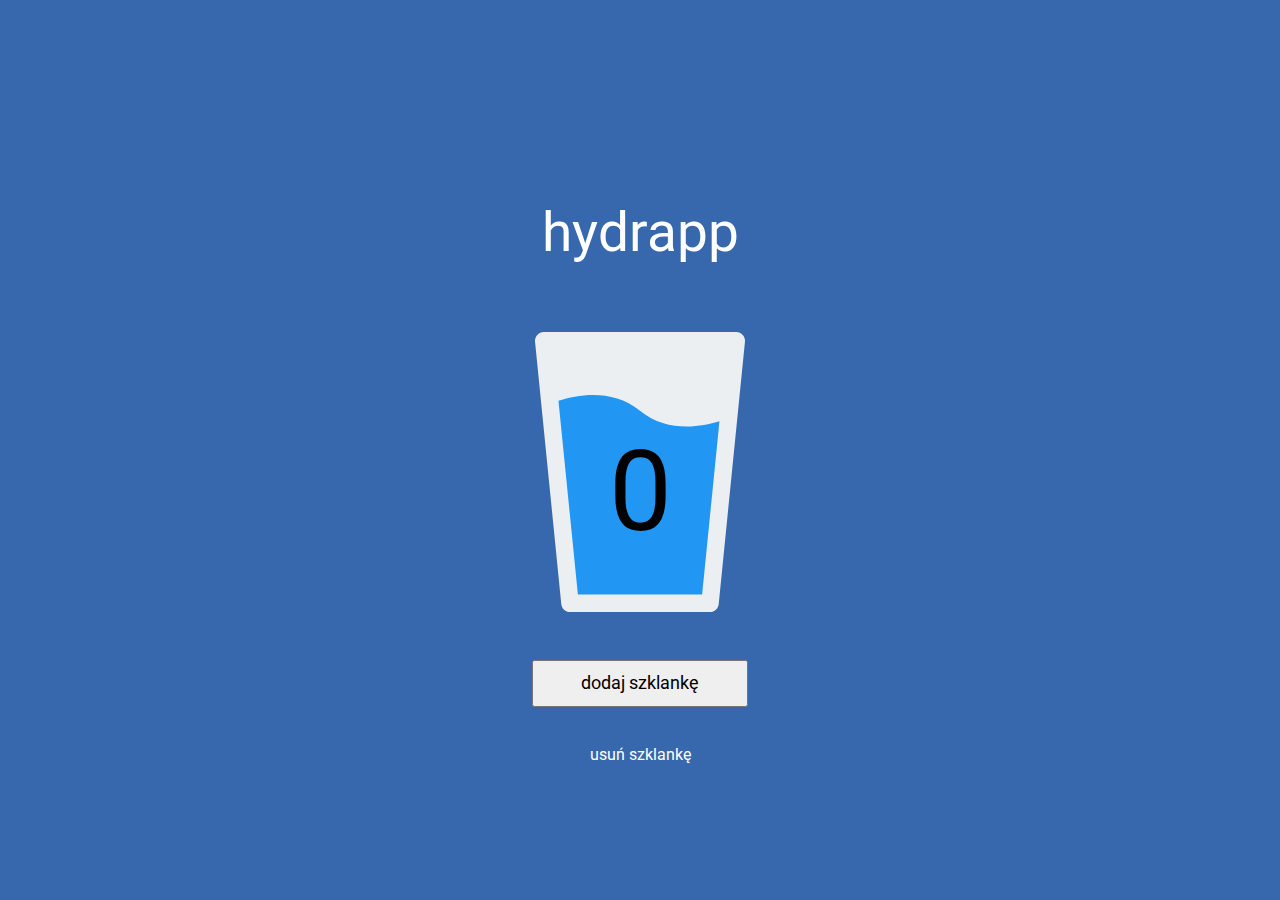
<file: index.html>
<!doctype html><html lang="en"><head><meta charset="UTF-8"><meta name="viewport" content="width=device-width,initial-scale=1"><title>WTF: Webpack starter kit</title><meta name="description" content="Hydoapp made as example of a service app in frontend course"><meta property="og:title" content="WTF: hydro app"><meta property="og:description" content="Hydoapp made as example of a service app in frontend course"><link rel="manifest" href="manifest.json"><link rel="apple-touch-icon" sizes="180x180" href="pwa/apple-icon-180.png"><link rel="apple-touch-icon" sizes="167x167" href="pwa/apple-icon-167.png"><link rel="apple-touch-icon" sizes="152x152" href="pwa/apple-icon-152.png"><link rel="apple-touch-icon" sizes="120x120" href="pwa/apple-icon-120.png"><meta name="apple-mobile-web-app-capable" content="yes"><link rel="apple-touch-startup-image" href="pwa/apple-splash-2048-2732.png" media="(device-width: 1024px) and (device-height: 1366px) and (-webkit-device-pixel-ratio: 2) and (orientation: portrait)"><link rel="apple-touch-startup-image" href="pwa/apple-splash-2732-2048.png" media="(device-width: 1024px) and (device-height: 1366px) and (-webkit-device-pixel-ratio: 2) and (orientation: landscape)"><link rel="apple-touch-startup-image" href="pwa/apple-splash-1668-2388.png" media="(device-width: 834px) and (device-height: 1194px) and (-webkit-device-pixel-ratio: 2) and (orientation: portrait)"><link rel="apple-touch-startup-image" href="pwa/apple-splash-2388-1668.png" media="(device-width: 834px) and (device-height: 1194px) and (-webkit-device-pixel-ratio: 2) and (orientation: landscape)"><link rel="apple-touch-startup-image" href="pwa/apple-splash-1668-2224.png" media="(device-width: 834px) and (device-height: 1112px) and (-webkit-device-pixel-ratio: 2) and (orientation: portrait)"><link rel="apple-touch-startup-image" href="pwa/apple-splash-2224-1668.png" media="(device-width: 834px) and (device-height: 1112px) and (-webkit-device-pixel-ratio: 2) and (orientation: landscape)"><link rel="apple-touch-startup-image" href="pwa/apple-splash-1536-2048.png" media="(device-width: 768px) and (device-height: 1024px) and (-webkit-device-pixel-ratio: 2) and (orientation: portrait)"><link rel="apple-touch-startup-image" href="pwa/apple-splash-2048-1536.png" media="(device-width: 768px) and (device-height: 1024px) and (-webkit-device-pixel-ratio: 2) and (orientation: landscape)"><link rel="apple-touch-startup-image" href="pwa/apple-splash-1242-2688.png" media="(device-width: 414px) and (device-height: 896px) and (-webkit-device-pixel-ratio: 3) and (orientation: portrait)"><link rel="apple-touch-startup-image" href="pwa/apple-splash-2688-1242.png" media="(device-width: 414px) and (device-height: 896px) and (-webkit-device-pixel-ratio: 3) and (orientation: landscape)"><link rel="apple-touch-startup-image" href="pwa/apple-splash-1125-2436.png" media="(device-width: 375px) and (device-height: 812px) and (-webkit-device-pixel-ratio: 3) and (orientation: portrait)"><link rel="apple-touch-startup-image" href="pwa/apple-splash-2436-1125.png" media="(device-width: 375px) and (device-height: 812px) and (-webkit-device-pixel-ratio: 3) and (orientation: landscape)"><link rel="apple-touch-startup-image" href="pwa/apple-splash-828-1792.png" media="(device-width: 414px) and (device-height: 896px) and (-webkit-device-pixel-ratio: 2) and (orientation: portrait)"><link rel="apple-touch-startup-image" href="pwa/apple-splash-1792-828.png" media="(device-width: 414px) and (device-height: 896px) and (-webkit-device-pixel-ratio: 2) and (orientation: landscape)"><link rel="apple-touch-startup-image" href="pwa/apple-splash-1242-2208.png" media="(device-width: 414px) and (device-height: 736px) and (-webkit-device-pixel-ratio: 3) and (orientation: portrait)"><link rel="apple-touch-startup-image" href="pwa/apple-splash-2208-1242.png" media="(device-width: 414px) and (device-height: 736px) and (-webkit-device-pixel-ratio: 3) and (orientation: landscape)"><link rel="apple-touch-startup-image" href="pwa/apple-splash-750-1334.png" media="(device-width: 375px) and (device-height: 667px) and (-webkit-device-pixel-ratio: 2) and (orientation: portrait)"><link rel="apple-touch-startup-image" href="pwa/apple-splash-1334-750.png" media="(device-width: 375px) and (device-height: 667px) and (-webkit-device-pixel-ratio: 2) and (orientation: landscape)"><link rel="apple-touch-startup-image" href="pwa/apple-splash-640-1136.png" media="(device-width: 320px) and (device-height: 568px) and (-webkit-device-pixel-ratio: 2) and (orientation: portrait)"><link rel="apple-touch-startup-image" href="pwa/apple-splash-1136-640.png" media="(device-width: 320px) and (device-height: 568px) and (-webkit-device-pixel-ratio: 2) and (orientation: landscape)"><link href="index.8e947a10.css" rel="stylesheet"></head><body><section class="glass-counter"><h1 class="glass-counter__title">hydrapp</h1><svg xmlns="http://www.w3.org/2000/svg" width="280" height="280" viewBox="0 0 280 280" fill="none" class="glass-counter__glass"><path d="M242.748 2.8875C241.085 1.05 238.74 0 236.255 0H43.7555C41.288 0 38.9255 1.05 37.263 2.8875C35.618 4.7075 34.7955 7.1575 35.0405 9.625L61.2905 272.125C61.7455 276.605 65.508 280 70.0055 280H210.005C214.503 280 218.265 276.605 218.703 272.125L244.953 9.625C245.215 7.1575 244.41 4.7075 242.748 2.8875Z" fill="#ECEFF1"/><path d="M219.455 89.25L202.13 262.5H77.8805L58.4555 68.775C80.3305 61.775 113.58 57.05 140.005 78.75C165.555 99.75 197.755 95.9 219.455 89.25Z" fill="#2196F3"/><text x="50%" y="60%" dominant-baseline="middle" text-anchor="middle" class="glass-counter__number glass-counter__number--js">8</text></svg><div class="glass-counter__button-bar"><input type="button" value="dodaj szklankę" class="glass-counter__button-increment button-increment--js"> <input type="button" value="usuń szklankę" class="glass-counter__button-decrement button-decrement--js"></div></section><script src="index.8e947a10.js"></script></body></html>
</file>
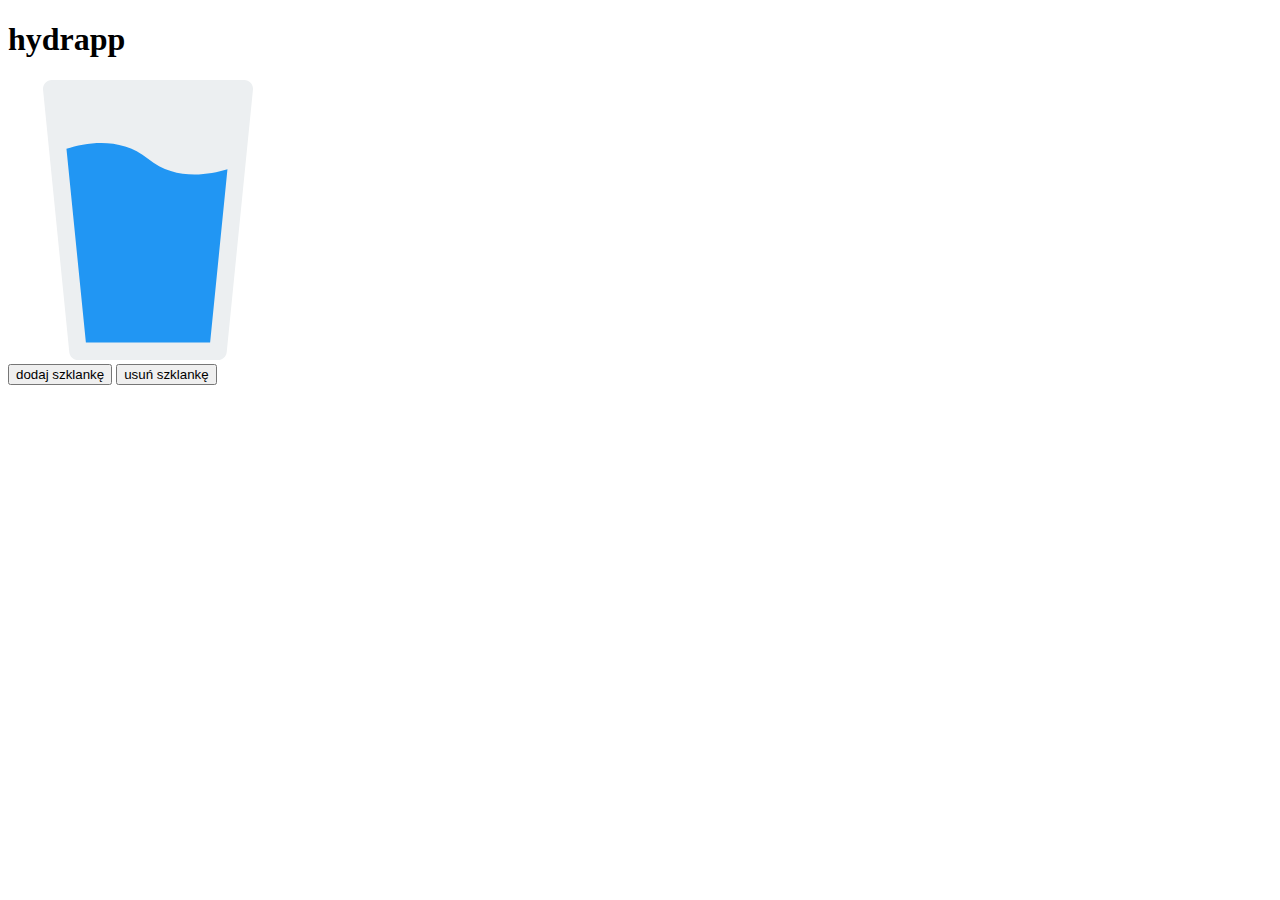
<file: src/pages/index.html>
<!DOCTYPE html>
<html lang="en">

<head>
  <meta charset="UTF-8">
  <meta name="viewport" content="width=device-width, initial-scale=1.0">
  <title>WTF: Webpack starter kit</title>
  <meta name="description" content="Hydoapp made as example of a service app in frontend course">
  <!-- Title -->
  <meta property="og:title" content="WTF: hydro app">
  <!-- OPTIONAL description. 2-4 sentences. -->
  <meta property="og:description" content="Hydoapp made as example of a service app in frontend course">
  <!-- full url with http(s) ie. https://maciejkorsan.github.io/my-repo/ -->

  <!--<link rel="manifest" href="manifest.json" /> -->

  <link rel="apple-touch-icon" sizes="180x180" href="pwa/apple-icon-180.png">
  <link rel="apple-touch-icon" sizes="167x167" href="pwa/apple-icon-167.png">
  <link rel="apple-touch-icon" sizes="152x152" href="pwa/apple-icon-152.png">
  <link rel="apple-touch-icon" sizes="120x120" href="pwa/apple-icon-120.png">

  <meta name="apple-mobile-web-app-capable" content="yes">

  <link rel="apple-touch-startup-image" href="pwa/apple-splash-2048-2732.png"
    media="(device-width: 1024px) and (device-height: 1366px) and (-webkit-device-pixel-ratio: 2) and (orientation: portrait)">
  <link rel="apple-touch-startup-image" href="pwa/apple-splash-2732-2048.png"
    media="(device-width: 1024px) and (device-height: 1366px) and (-webkit-device-pixel-ratio: 2) and (orientation: landscape)">
  <link rel="apple-touch-startup-image" href="pwa/apple-splash-1668-2388.png"
    media="(device-width: 834px) and (device-height: 1194px) and (-webkit-device-pixel-ratio: 2) and (orientation: portrait)">
  <link rel="apple-touch-startup-image" href="pwa/apple-splash-2388-1668.png"
    media="(device-width: 834px) and (device-height: 1194px) and (-webkit-device-pixel-ratio: 2) and (orientation: landscape)">
  <link rel="apple-touch-startup-image" href="pwa/apple-splash-1668-2224.png"
    media="(device-width: 834px) and (device-height: 1112px) and (-webkit-device-pixel-ratio: 2) and (orientation: portrait)">
  <link rel="apple-touch-startup-image" href="pwa/apple-splash-2224-1668.png"
    media="(device-width: 834px) and (device-height: 1112px) and (-webkit-device-pixel-ratio: 2) and (orientation: landscape)">
  <link rel="apple-touch-startup-image" href="pwa/apple-splash-1536-2048.png"
    media="(device-width: 768px) and (device-height: 1024px) and (-webkit-device-pixel-ratio: 2) and (orientation: portrait)">
  <link rel="apple-touch-startup-image" href="pwa/apple-splash-2048-1536.png"
    media="(device-width: 768px) and (device-height: 1024px) and (-webkit-device-pixel-ratio: 2) and (orientation: landscape)">
  <link rel="apple-touch-startup-image" href="pwa/apple-splash-1242-2688.png"
    media="(device-width: 414px) and (device-height: 896px) and (-webkit-device-pixel-ratio: 3) and (orientation: portrait)">
  <link rel="apple-touch-startup-image" href="pwa/apple-splash-2688-1242.png"
    media="(device-width: 414px) and (device-height: 896px) and (-webkit-device-pixel-ratio: 3) and (orientation: landscape)">
  <link rel="apple-touch-startup-image" href="pwa/apple-splash-1125-2436.png"
    media="(device-width: 375px) and (device-height: 812px) and (-webkit-device-pixel-ratio: 3) and (orientation: portrait)">
  <link rel="apple-touch-startup-image" href="pwa/apple-splash-2436-1125.png"
    media="(device-width: 375px) and (device-height: 812px) and (-webkit-device-pixel-ratio: 3) and (orientation: landscape)">
  <link rel="apple-touch-startup-image" href="pwa/apple-splash-828-1792.png"
    media="(device-width: 414px) and (device-height: 896px) and (-webkit-device-pixel-ratio: 2) and (orientation: portrait)">
  <link rel="apple-touch-startup-image" href="pwa/apple-splash-1792-828.png"
    media="(device-width: 414px) and (device-height: 896px) and (-webkit-device-pixel-ratio: 2) and (orientation: landscape)">
  <link rel="apple-touch-startup-image" href="pwa/apple-splash-1242-2208.png"
    media="(device-width: 414px) and (device-height: 736px) and (-webkit-device-pixel-ratio: 3) and (orientation: portrait)">
  <link rel="apple-touch-startup-image" href="pwa/apple-splash-2208-1242.png"
    media="(device-width: 414px) and (device-height: 736px) and (-webkit-device-pixel-ratio: 3) and (orientation: landscape)">
  <link rel="apple-touch-startup-image" href="pwa/apple-splash-750-1334.png"
    media="(device-width: 375px) and (device-height: 667px) and (-webkit-device-pixel-ratio: 2) and (orientation: portrait)">
  <link rel="apple-touch-startup-image" href="pwa/apple-splash-1334-750.png"
    media="(device-width: 375px) and (device-height: 667px) and (-webkit-device-pixel-ratio: 2) and (orientation: landscape)">
  <link rel="apple-touch-startup-image" href="pwa/apple-splash-640-1136.png"
    media="(device-width: 320px) and (device-height: 568px) and (-webkit-device-pixel-ratio: 2) and (orientation: portrait)">
  <link rel="apple-touch-startup-image" href="pwa/apple-splash-1136-640.png"
    media="(device-width: 320px) and (device-height: 568px) and (-webkit-device-pixel-ratio: 2) and (orientation: landscape)">

</head>

<body>
  <section class="glass-counter">
    <h1 class="glass-counter__title">hydrapp</h1>
    <svg xmlns="http://www.w3.org/2000/svg" width="280" height="280" viewBox="0 0 280 280" fill="none"
      class="glass-counter__glass">
      <path
        d="M242.748 2.8875C241.085 1.05 238.74 0 236.255 0H43.7555C41.288 0 38.9255 1.05 37.263 2.8875C35.618 4.7075 34.7955 7.1575 35.0405 9.625L61.2905 272.125C61.7455 276.605 65.508 280 70.0055 280H210.005C214.503 280 218.265 276.605 218.703 272.125L244.953 9.625C245.215 7.1575 244.41 4.7075 242.748 2.8875Z"
        fill="#ECEFF1" />
      <path
        d="M219.455 89.25L202.13 262.5H77.8805L58.4555 68.775C80.3305 61.775 113.58 57.05 140.005 78.75C165.555 99.75 197.755 95.9 219.455 89.25Z"
        fill="#2196F3" />
      <text x="50%" y="60%" dominant-baseline="middle" text-anchor="middle"
        class="glass-counter__number glass-counter__number--js">8</text>
    </svg>
    <div class="glass-counter__button-bar">
      <input type="button" value="dodaj szklankę" class="glass-counter__button-increment button-increment--js">
      <input type="button" value="usuń szklankę" class="glass-counter__button-decrement button-decrement--js">
    </div>
  </section>
</body>
</html>
</file>
<file: index.8e947a10.css>
@import url(https://fonts.googleapis.com/css2?family=Roboto:wght@100;500&display=swap);
/*! normalize.css v8.0.1 | MIT License | github.com/necolas/normalize.css */html{line-height:1.15;-webkit-text-size-adjust:100%}body{margin:0}main{display:block}h1{font-size:2em;margin:.67em 0}hr{box-sizing:content-box;height:0;overflow:visible}pre{font-family:monospace,monospace;font-size:1em}a{background-color:transparent}abbr[title]{border-bottom:none;text-decoration:underline;text-decoration:underline dotted}b,strong{font-weight:bolder}code,kbd,samp{font-family:monospace,monospace;font-size:1em}small{font-size:80%}sub,sup{font-size:75%;line-height:0;position:relative;vertical-align:baseline}sub{bottom:-.25em}sup{top:-.5em}img{border-style:none}button,input,optgroup,select,textarea{font-family:inherit;font-size:100%;line-height:1.15;margin:0}button,input{overflow:visible}button,select{text-transform:none}[type=button],[type=reset],[type=submit],button{-webkit-appearance:button}[type=button]::-moz-focus-inner,[type=reset]::-moz-focus-inner,[type=submit]::-moz-focus-inner,button::-moz-focus-inner{border-style:none;padding:0}[type=button]:-moz-focusring,[type=reset]:-moz-focusring,[type=submit]:-moz-focusring,button:-moz-focusring{outline:1px dotted ButtonText}fieldset{padding:.35em .75em .625em}legend{box-sizing:border-box;color:inherit;display:table;max-width:100%;padding:0;white-space:normal}progress{vertical-align:baseline}textarea{overflow:auto}[type=checkbox],[type=radio]{box-sizing:border-box;padding:0}[type=number]::-webkit-inner-spin-button,[type=number]::-webkit-outer-spin-button{height:auto}[type=search]{-webkit-appearance:textfield;outline-offset:-2px}[type=search]::-webkit-search-decoration{-webkit-appearance:none}::-webkit-file-upload-button{-webkit-appearance:button;font:inherit}details{display:block}summary{display:list-item}[hidden],template{display:none}@-webkit-keyframes circles{0%{transform:translate(-50%,-50%) scale(1)}20%{transform:translate(-50%,-50%) scale(1.5)}30%{transform:translate(-50%,-50%) scale(.8)}70%{transform:translate(-50%,-50%) scale(1.9)}to{transform:translate(-50%,-50%) scale(1)}}@keyframes circles{0%{transform:translate(-50%,-50%) scale(1)}20%{transform:translate(-50%,-50%) scale(1.5)}30%{transform:translate(-50%,-50%) scale(.8)}70%{transform:translate(-50%,-50%) scale(1.9)}to{transform:translate(-50%,-50%) scale(1)}}.hello{position:relative;z-index:0}.hello__logo{position:relative;z-index:2020}.hello__circles{position:absolute;top:50%;left:50%;will-change:transform;width:220px;height:220px;background:rgba(0,0,0,.1);border-radius:50%;-webkit-animation:circles 20s ease-in infinite;animation:circles 20s ease-in infinite}.hello__circles:after{-webkit-animation:circles 17s ease-out infinite;animation:circles 17s ease-out infinite}.hello__circles:after,.hello__circles:before{position:absolute;top:50%;left:50%;will-change:transform;width:220px;height:220px;background:rgba(0,0,0,.1);border-radius:50%;content:"";display:block;z-index:1}.hello__circles:before{-webkit-animation:circles 20s ease-in infinite;animation:circles 20s ease-in infinite}body{background:#3767ad;color:#fff;display:flex;align-items:center;justify-content:center;min-height:100vh;font-family:Roboto,sans-serif}.glass-counter{display:block;width:375px}.glass-counter__title{text-align:center;font-size:55px;margin:68px 0;font-weight:400}.glass-counter__glass{display:block;margin:auto auto 48px}.glass-counter__number{font-weight:400;font-size:112px;fill:#000}.glass-counter__button-bar{display:flex;max-width:375px;flex-wrap:wrap;justify-content:center}.glass-counter__button-increment{height:47px;min-width:216px;font-size:18px}.glass-counter__button-decrement{height:23px;min-width:216px;margin-top:37px;font-size:14px;background:none;color:inherit;border:none;padding:0;font:inherit;cursor:pointer;outline:inherit}
</file>
